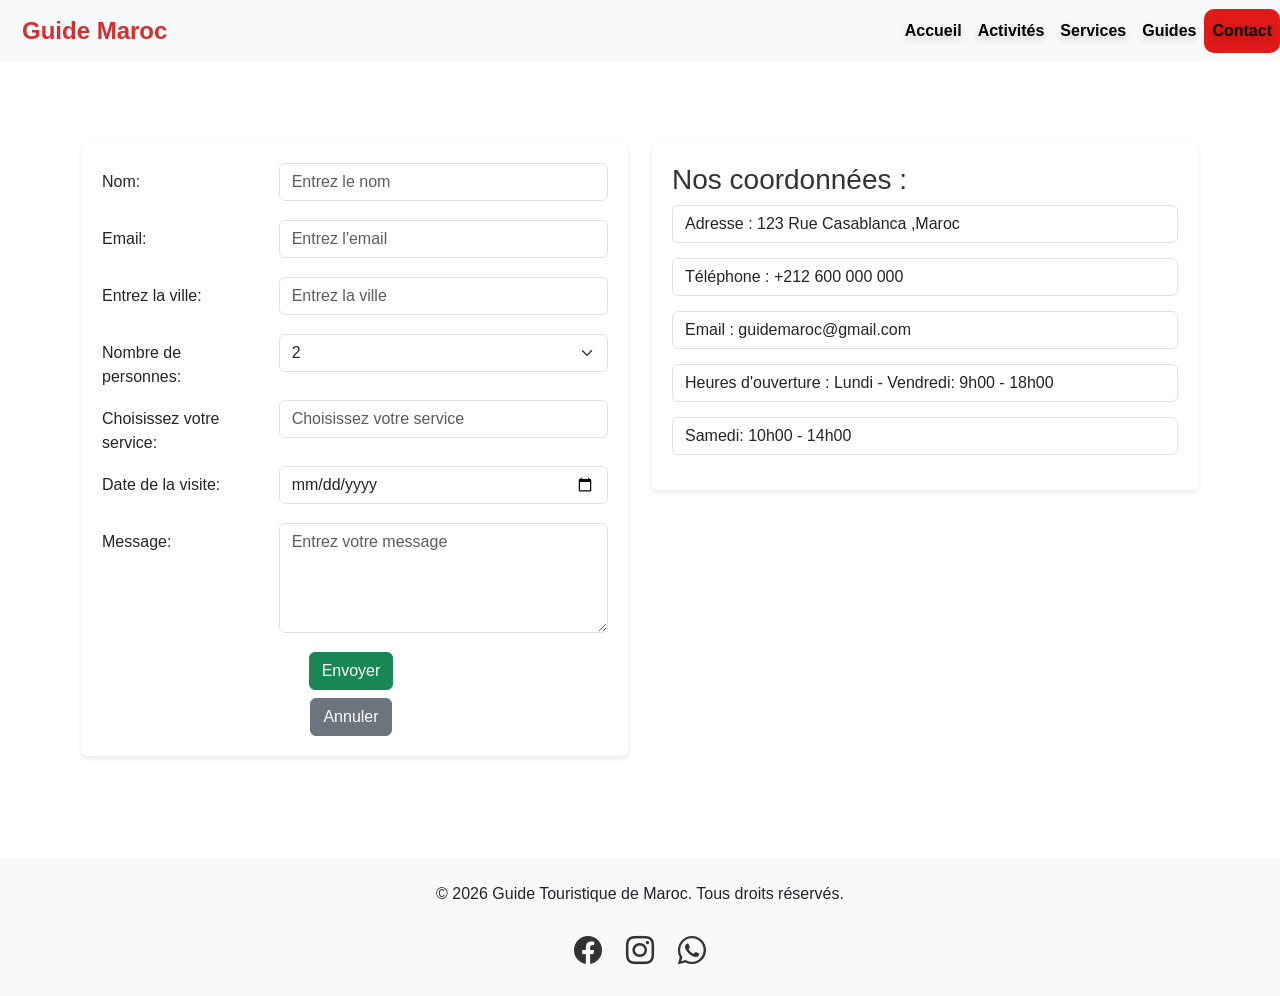
<file: contact.html>
<!DOCTYPE html>
<html lang="en">
<head>
    <meta charset="UTF-8">
    <meta name="viewport" content="width=device-width, initial-scale=1.0">
    <link href="https://cdn.jsdelivr.net/npm/bootstrap@5.3.2/dist/css/bootstrap.min.css" rel="stylesheet">
    <link href="https://cdn.jsdelivr.net/npm/bootstrap-icons@1.10.5/font/bootstrap-icons.css" rel="stylesheet">
    <title>Contact</title>
    <link rel="stylesheet" href="style.css">

    <style>
        body {
            font-family: Arial, sans-serif;
            margin: 0 ; 
            padding:0 
        }

        .photo{
            padding: 30px;
        }


        h2, h3 {
            color: #333;
        }

        form {
            padding: 20px;
            border-radius: 5px;
            box-shadow: 0 2px 5px rgba(0,0,0,0.1);
        }

        .form-control, .form-select, textarea {
            margin-bottom: 15px;
        }

       
    </style>

</head>
<body>

<header>
    <nav class="navbar navbar-expand-lg navbar-light bg-light fixed-top">

    <div class="container">
      <a class="navbar-brand" href="index.html">Guide Maroc</a>
        <button class="navbar-toggler" type="button"   data-bs-toggle="collapse"  data-bs-target="#mainNavbar"></button>
    </div>

    <div class="collapse navbar-collapse" id="mainNavbar">

        <ul class="navbar-nav ms-auto">

            <li class="nav-item"> <a class="nav-link " href="index.html">Accueil</a> </li>

            <li class="nav-item"> <a class="nav-link " href="activites.html">Activités</a> </li>

            <li class="nav-item"> <a class="nav-link " href="services.html">Services</a> </li>

            <li class="nav-item"> <a class="nav-link " href="galerie.html">Guides</a> </li>

            <li class="nav-item"> <a  class="nav-link  active def" href="contact.html">Contact</a> </li>

        </ul>

      </div>
  </nav>

</header>
<main>

<div class="photo">
    <div class="container mt-5 mb-5">
        <div class="row">
            <div class="col-12 col-md-6">
                <form>

                    <div class="mb-1 row ">
                        <label  class="col-4 col-form-label"  for="name">Nom:</label>
                    <div class="col-8">
                        <input class="form-control"  type="text" id="name" name="name" placeholder="Entrez le nom" required>
                    </div>
                    </div>
        
                    <div class="mb-1 row">
                        <label  class="col-4 col-form-label"  for="email">Email:</label><br>
                    <div class="col-8">
                        <input class="form-control"  type="email" id="email" name="email" placeholder="Entrez l'email" required>
                    </div>
                    </div>

                    <div class="mb-1 row">
                        <label  class="col-4 col-form-label"  for="ville">Entrez la ville:</label><br>
                    <div class="col-8">
                        <input class="form-control"  type="text" id="ville" name="ville" placeholder="Entrez la ville" required>
                    </div>
                    </div>

                    <div class="mb-1 row">
                        <label  class="col-4 col-form-label"  for="personne" placeholder="Entrez le nombre de personnes">Nombre de personnes:</label>
                    <div class="col-8">

                        <select class="form-select">
                            <option>2</option>
                            <option>3</option>
                            <option>4</option>
                            <option>5</option>
                            <option>6</option>
                        </select>

                    </div>
                    </div>

                    <div class="mb-1 row">
                        <label for="Service" class="col-4 col-form-label">Choisissez votre service:</label>
                    <div class="col-8">
                        <input class="form-control" list="services" name="Service" id="Service" placeholder="Choisissez votre service">
                            <datalist id="services">
                                <option value="Visite guidée en ville">
                                <option value="Excursion nature / montagne">
                                <option value="Aventure désert">
                                <option value="Excursion plage">
                                <option value="Découverte culturelle / historique">
                                <option value="Circuit gastronomique">
                            </datalist>
                    </div>
                    </div>

                    <div class="mb-1 row">
                        <label  class="col-4 col-form-label"  for="date">Date de la visite:</label><br>
                    <div class="col-8">
                        <input class="form-control"  type="date" id="date" name="date" required>
                    </div>
                    </div>

                    <div class="mb-1 row">
                        <label  class="col-4 col-form-label"  for="message">Message:</label><br>
                    <div class="col-8">
                        <textarea class="form-control"  id="message" name="message" rows="4" cols="50" placeholder="Entrez votre message" ></textarea>
                    </div>
                    </div>

                    <div class="d-flex justify-content-center gap-2 mt-">
                        <input class="btn btn-success"  type="submit" value="Envoyer"><br>
                    </div>

                    <div class="d-flex justify-content-center gap-2 mt-2">
                        <input class="btn btn-secondary"  type="reset" value="Annuler"><br>
                    </div>
                </form>
            </div>
        

        <div class="col-12 col-md-6 mt-4 mt-md-0">
                <form>
                    <h3>Nos coordonnées :</h3>

                    <input class="form-control" mb-3  value="Adresse : 123 Rue Casablanca ,Maroc " readonly>
                    <input class="form-control" mb-3  value="Téléphone : +212 600 000 000 " readonly>
                    <input class="form-control" mb-3  value="Email : guidemaroc@gmail.com" readonly>
                    <input class="form-control" mb-3  value="Heures d'ouverture : Lundi - Vendredi: 9h00 - 18h00" readonly>
                    <input class="form-control" mb-3  value="Samedi: 10h00 - 14h00" readonly>
                </form>
            </div>
        </div>
    </div>
</div>

</main>

<footer class="text-center py-4 mt-4 bg-light">
    
    &copy; 2026 Guide Touristique de Maroc. Tous droits réservés.
    
    <div class="link mt-4">
        
    <a href="https://www.facebook.com/aaaaaaaa" class="bi bi-facebook"  target="_blank"></a>

    <a href="https://www.instagram.com/aaaaaa" class="bi bi-instagram" target="_blank"></a>

    <a href="https://wa.me/212600000000" class="bi bi-whatsapp" target="_blank"></a>

</footer>

</body>
</html>
</file>
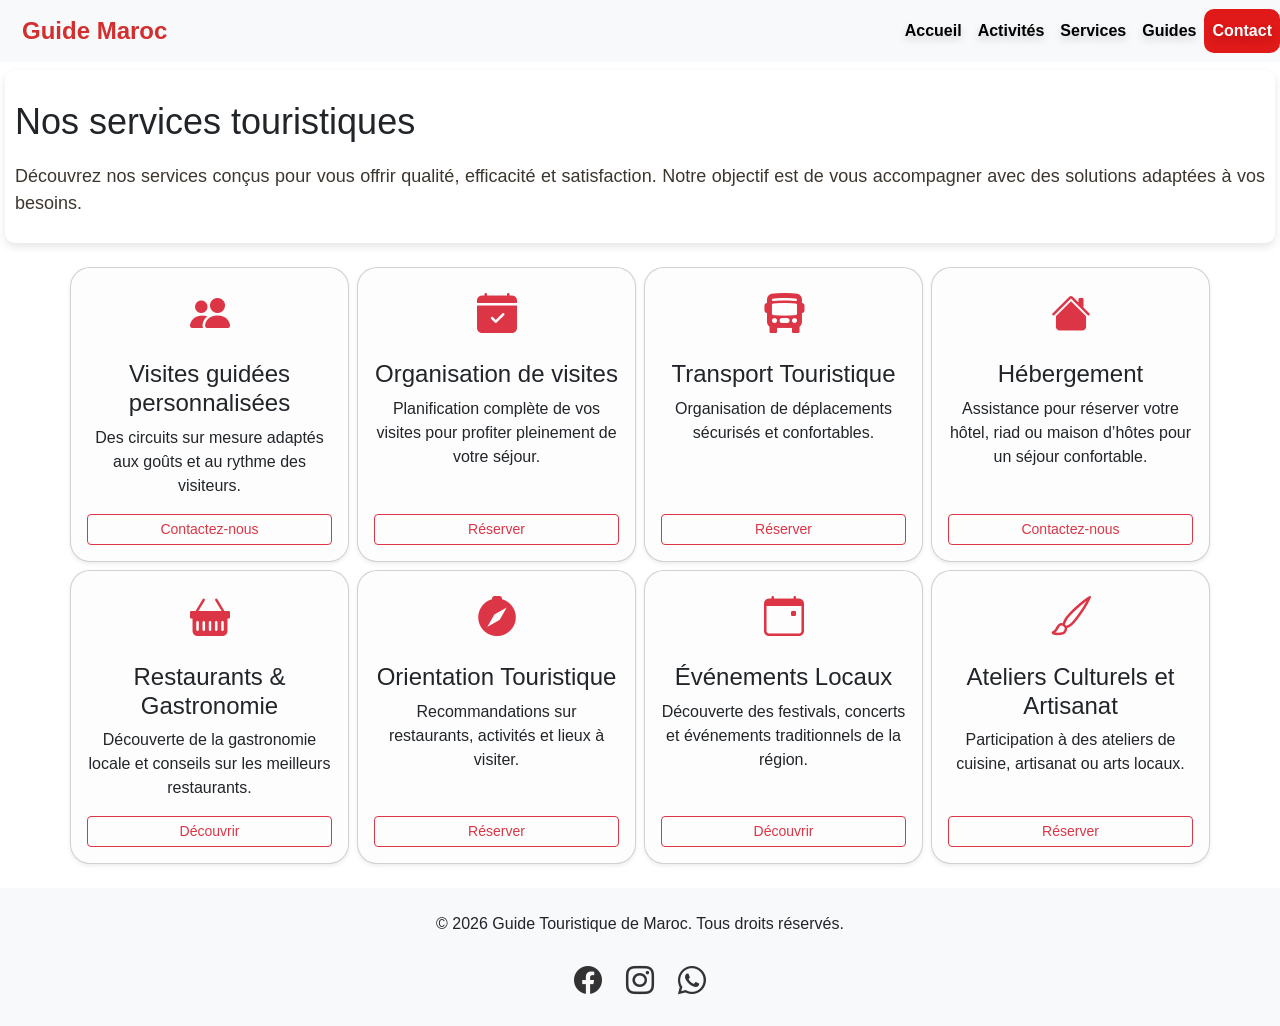
<file: services.html>
<!DOCTYPE html>
<html lang="en">
<head>
    <meta charset="UTF-8">
    <title>Guide touristique local</title>
    <meta name="viewport" content="width=device-width, initial-scale=1">
    <link href="https://cdn.jsdelivr.net/npm/bootstrap@5.3.2/dist/css/bootstrap.min.css" rel="stylesheet">
    <link href="https://cdn.jsdelivr.net/npm/bootstrap-icons@1.10.5/font/bootstrap-icons.css" rel="stylesheet">
    
   <link rel="stylesheet" href="style.css"> 
</head>
<body>

<header>
<nav class="navbar navbar-expand-lg navbar-light bg-light fixed-top">

    <div class="container">
      <a class="navbar-brand" href="index.html">Guide Maroc</a>
        <button class="navbar-toggler" type="button"   data-bs-toggle="collapse"  data-bs-target="#mainNavbar"></button>
    </div>

    <div class="collapse navbar-collapse" id="mainNavbar">

        <ul class="navbar-nav ms-auto">

            <li class="nav-item"> <a class="nav-link " href="index.html">Accueil</a> </li>

            <li class="nav-item"> <a class="nav-link " href="activites.html">Activités</a> </li>

            <li class="nav-item"> <a class="nav-link active " href="services.html">Services</a> </li>

            <li class="nav-item"> <a class="nav-link " href="galerie.html">Guides</a> </li>

            <li class="nav-item"> <a  class="nav-link def" href="contact.html">Contact</a> </li>

        </ul>

      </div>
  </nav>
</header>

<main>
    <section>
        <div class="div">
               <h2 class="styleH2">Nos services touristiques</h2>
                <p class="styleP">Découvrez nos services conçus pour vous offrir qualité, efficacité et satisfaction. Notre objectif 
                    est de vous accompagner avec des solutions adaptées à vos besoins.</p>
        </div>
    </section>

    <section>
        <div class="container my-4 px-0">
        <div class="row g-2">
        <div class="col-12 col-md-6 col-lg-3">
            <div class="card text-center  d-flex flex-column  h-100 shadow-sm">
                <div class="card-body d-flex flex-column">
                    <i class="bi bi-people-fill text-danger mb-3" style="font-size: 40px;"></i>
                    <h4 class="card-title t">Visites guidées personnalisées</h4>
                    <p class="card-text t">Des circuits sur mesure adaptés aux goûts et au rythme des visiteurs.</p>
                    <a href="contact.html" class="btn btn-outline-danger  btn-sm mt-auto">Contactez-nous</a>
                </div>
            </div>
        </div>

        <div class="col-12 col-md-6 col-lg-3">
            <div class="card text-center d-flex flex-column h-100 shadow-sm">
                <div class="card-body d-flex flex-column">
                    <i class="bi bi-calendar-check-fill text-danger mb-3" style="font-size:40px;"></i>
                    <h4 class="card-title">Organisation de visites</h4>
                    <p class="card-text">Planification complète de vos visites pour profiter pleinement de votre séjour.</p>
                    <a href="contact.html" class="btn btn-outline-danger  btn-sm mt-auto">Réserver</a>
                </div>
            </div>
        </div>

        <div class="col-12 col-md-6 col-lg-3">
            <div class="card text-center d-flex flex-column h-100 shadow-sm">
                <div class="card-body d-flex flex-column">
                    <i class="bi bi-bus-front-fill text-danger mb-3" style="font-size:40px;"></i>
                    <h4 class="card-title"> Transport Touristique</h4>
                    <p class="card-text">Organisation de déplacements sécurisés et confortables.</p>
                    <a href="contact.html" class="btn btn-outline-danger  btn-sm mt-auto">Réserver</a>
                </div>
            </div>
        </div>

        <div class="col-12 col-md-6 col-lg-3">
            <div class="card text-center d-flex flex-column h-100 shadow-sm">
                <div class="card-body d-flex flex-column">
                    <i class="bi bi-house-fill text-danger mb-3" style="font-size:40px;"></i>
                    <h4 class="card-title">Hébergement</h4>
                    <p class="card-text">Assistance pour réserver votre hôtel, riad ou maison d’hôtes pour un séjour confortable.</p>
                    <a href="contact.html" class="btn btn-outline-danger  btn-sm mt-auto">Contactez-nous</a>
                </div>
            </div>
        </div>

        <div class="col-12 col-md-6 col-lg-3">
            <div class="card text-center d-flex flex-column h-100 shadow-sm">
                <div class="card-body d-flex flex-column">
                    <i class="bi bi-basket-fill text-danger mb-3" style="font-size:40px;"></i>
                    <h4 class="card-title">Restaurants & Gastronomie</h4>
                    <p class="card-text">Découverte de la gastronomie locale et conseils sur les meilleurs restaurants.</p>
                    <a href="contact.html" class="btn btn-outline-danger  btn-sm mt-auto">Découvrir</a>
                </div>
            </div>
        </div>

        <div class="col-12 col-md-6 col-lg-3">
            <div class="card text-center d-flex flex-column h-100 shadow-sm">
                <div class="card-body d-flex flex-column">
                    <i class="bi bi-compass-fill text-danger mb-3" style="font-size:40px;"></i>
                    <h4 class="card-title">Orientation Touristique</h4>
                    <p class="card-text">Recommandations sur restaurants, activités et lieux à visiter.</p>
                    <a href="contact.html" class="btn btn-outline-danger  btn-sm mt-auto">Réserver</a>
                </div>
            </div>
        </div>

        <div class="col-12 col-md-6 col-lg-3">
            <div class="card text-center d-flex flex-column h-100 shadow-sm">
                <div class="card-body d-flex flex-column">
                    <i class="bi bi-calendar-event text-danger mb-3" style="font-size:40px;"></i>
                    <h4 class="card-title">Événements Locaux</h4>
                    <p class="card-text">Découverte des festivals, concerts et événements traditionnels de la région.</p>
                    <a href="contact.html" class="btn btn-outline-danger  btn-sm mt-auto " >Découvrir</a>
                </div>
            </div>
        </div>

        <div class="col-12 col-md-6 col-lg-3">
            <div class="card text-center d-flex flex-column h-100 shadow-sm">
                <div class="card-body d-flex flex-column">
                    <i class="bi bi-brush text-danger mb-3" style="font-size:40px;"></i>
                    <h4 class="card-title">Ateliers Culturels et Artisanat</h4>
                    <p class="card-text">Participation à des ateliers de cuisine, artisanat ou arts locaux.</p>
                    <a href="contact.html" class="btn btn-outline-danger  btn-sm mt-auto">Réserver</a>
                </div>
            </div>
        </div>
    </section>

</main>

<script src="https://cdn.jsdelivr.net/npm/bootstrap@5.3.2/dist/js/bootstrap.bundle.min.js"></script>
<footer class="text-center py-4 bg-light">
    
    &copy; 2026 Guide Touristique de Maroc. Tous droits réservés.
    
    <div class="link mt-4">
        
        <a href="https://www.facebook.com/aaaaaaaa" class="bi bi-facebook"  target="_blank"></a>

        <a href="https://www.instagram.com/aaaaaa" class="bi bi-instagram" target="_blank"></a>

        <a href="https://wa.me/212600000000" class="bi bi-whatsapp" target="_blank"></a>

    </div>

</footer>
</body>
</html>
</file>
<file: style.css>
* {
    font-family: Arial, sans-serif; 
}

.body {
  
    box-sizing: border-box;
    font-family: 'poppins', sans-serif;
}


.navbar-brand {
    font-size: 24px;
    font-weight: bold;
    color: #D32F2F;
    text-decoration: none;
    font-family: 'poppins', sans-serif;
    margin-left: 10px;
}

.navbar-brand:hover {
    padding:10px;
    color: white;
    background-color: #D32F2F;
    border-radius: 10px;
    
}




.nav-link{
    padding: 10px 20px;
    text-shadow: 0 4px 8px rgba(0,0,0,0.2);
    text-decoration: none;
    color:black;
    font-weight: bold;

}



.nav-link:hover {
    color: #e01919;
    border-radius: 5px;
    text-shadow: 0 4px 8px rgba(0,0,0,0.2);
    transform: scale(1.1);
}

.top {
    position: fixed;
    bottom: 20px;
    right: 20px;
    padding: 10px 15px;
    border-radius: 5px;
    cursor: pointer;
    box-shadow: 0 4px 8px rgba(0,0,0,0.2);
}

.def{
    text-decoration: none;
    color: white;
    background-color: #e01919;
    border-radius: 10px;
    padding: 10px 20px;
}

.def:hover {
   color:white;
}



.a{
    background-color: #ec6c3d;
    color: white;
    border-radius: 5px;
    padding:10px 20px;
    text-decoration: none;
}

.a:hover {
    background-color: white;
    color: #ec6c3d;
    text-decoration: underline;
}




 img {
    width: 300px;
    height: 250px;
    border-radius: 50%;
    margin-bottom: 10px;
    box-shadow: 0 4px 8px rgba(0,0,0,0.2);
  
}




main {
  padding-top: 65px;
}


section.hero{
  height: 87vh;
  background-image: url("./images/hero.avif");
  
  background-size: cover;
  background-position: center;
  background-repeat: no-repeat;

  display: flex;
  flex-direction: column;
  justify-content: center;
  align-items: center;

  

}



.content {
    padding: 20px;
    border-radius: 10px;
    color:white;
    width:700px;
    z-index:1;
    margin-right:500px;
    margin-top:200px;
    background-color: rgba(0,0,0,0.4);
    box-shadow: 0 10px 60px rgba(0,0,0,0.10);
}

.div {
    text-align: justify;
    padding: 10px;
    margin: 5px;

    border-radius: 10px;
    box-shadow: 0 4px 8px rgba(0, 0, 0, 0.1);
}



.styleH1 {
    font-size: 30px;
    font-family: 'Courier New', Courier, monospace;
    text-align: center;
    text-shadow: 2px 2px 4px #000000;
    color: rgb(255, 255, 255);
}

.styleH2 {
    font-family: 'Franklin Gothic Medium', 'Arial Narrow', Arial, sans-serif;
    font-size: 36px;
    
    margin-top: 20px;
    margin-bottom: 20px;
}

.styleP {
    font-size: 18px;
    color : rgb(61, 54, 46);
    font-family: 'Lucida Sans', 'Lucida Sans Regular', 'Lucida Grande', 'Lucida Sans Unicode', Geneva, Verdana, sans-serif;
}




.ville {
    text-align: center;
    box-shadow: 0 4px 10px rgba(0,0,0,0.1);
    padding: 10px;
    margin: 10px;
    border-radius: 10px;
    width: 100%;
    height: auto;
    overflow: hidden;
    
}



img {
    border-radius: 10px;
    transition: transform 0.4s ease-out;
}

img:hover {
  transform: scale(1.05);
}




.link a {
  font-size: 28px;
  margin: 10px;
  color: #333;
  transition: color 0.3s, transform 0.3s;
}

.link a:hover {
  color: #0d6efd;
  transform: scale(1.15);
}



@keyframes slideOnce {
  from {
    opacity: 0;
    transform: translateY(30px);
  }
  to {
    opacity: 1;
    transform: translateY(0);
  }
}

h1 {
  animation: slideOnce 0.8s ease forwards;
}

.card{
    background-color: #fdfdfd;
    border-radius: 20px;
}
</file>
